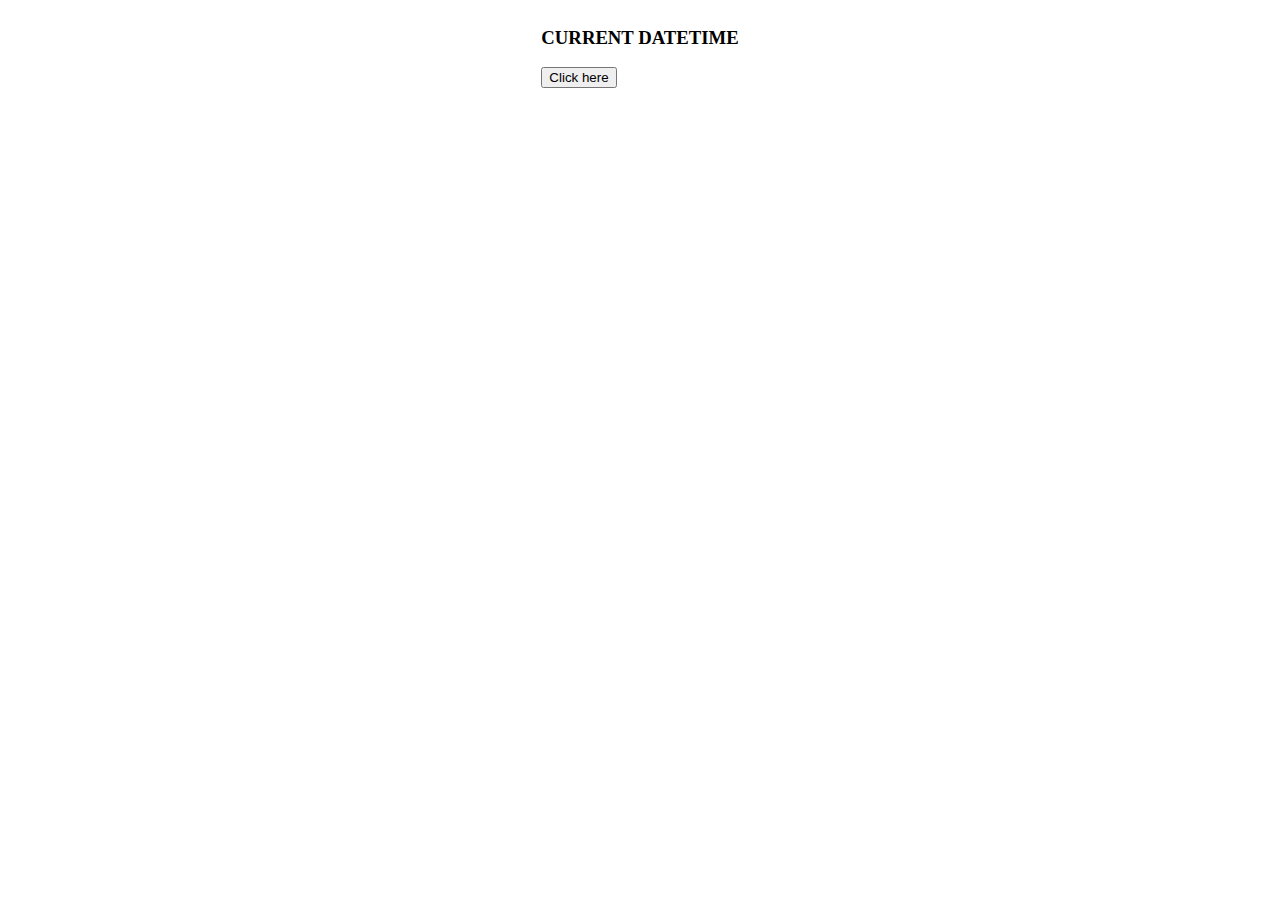
<file: datetime/index.html>
<!DOCTYPE html>
<html>
    <head>
     <title>
         DOM
     </title>
     <meta charset="UTF-8">
     <meta name="viewport" content="width=device-width, initial-scale=1.0" />
     <link rel="apple-touch-icon" sizes="180x180" href="../assets/favicon_io (3)/android-chrome-192x192.png">
     <link rel="icon" type="image/png" sizes="32x32" href="../assets/favicon_io (3)/favicon-32x32.png">
     <link rel="icon" type="image/png" sizes="16x16" href="../assets/favicon_io (3)/favicon-16x16.png">
     <script defer src="../assets/fontawesome-free-5.14.0-web/fontawesome-free-5.14.0-web/js/all.js"></script>
     <link rel="stylesheet" href="./style.css">
    </head>
    <body>
        <section class="container">
            <h3 class="title">CURRENT DATETIME</h3>
            <button type="button" class="btn btn-datetime">Click here</button>
            <span class="date-wrapper datetime-hidden">
                <i class="fas fa-calendar-alt"></i>
            </span>
            <span class="time-wrapper datetime-hidden">
                <i class="far fa-clock"></i>
            </span>
        </section>
      <script type = "module" src="./script.js"></script>
    </body>
</html>
</file>
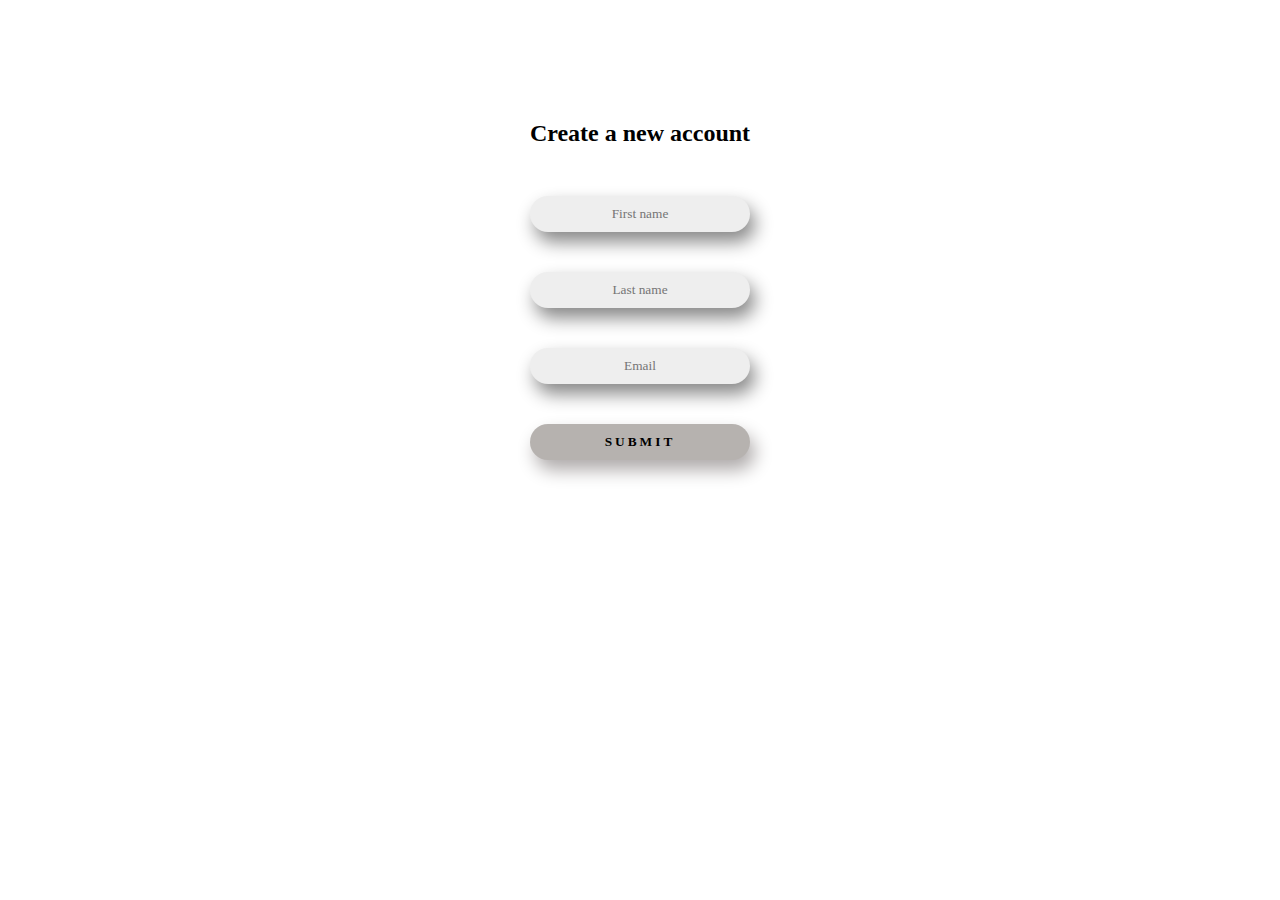
<file: form/index.html>
<!DOCTYPE html>
<html>
    <head>
        <title>
          Register page
        </title>
        <meta charset="UTF-8">
        <meta name="viewport" content="width=device-width, initial-scale=1.0" />
        <link rel="apple-touch-icon" sizes="180x180" href="../assets/favicon_io (3)/android-chrome-192x192.png">
        <link rel="icon" type="image/png" sizes="32x32" href="../assets/favicon_io (3)/favicon-32x32.png">
        <link rel="icon" type="image/png" sizes="16x16" href="../assets/favicon_io (3)/favicon-16x16.png">
        <script defer src="../assets/fontawesome-free-5.14.0-web/fontawesome-free-5.14.0-web/js/all.js"></script>
        <link rel="stylesheet" href="./style.css" />
    </head>
    <body>
        <div class="wrapper">
            <form id="login-form">
                <h2 class="main-heading">Create a new account</h2>
                <input type="text" id="fname" placeholder = "First name" >
                <input type="text" id="lname" placeholder = "Last name" >
                <input type="email" id="email" placeholder="Email">
                <input type="submit" value="SUBMIT" id="submit-btn">
              </form>
     <script src="./script.js"></script>
    </body>
</html>
</file>
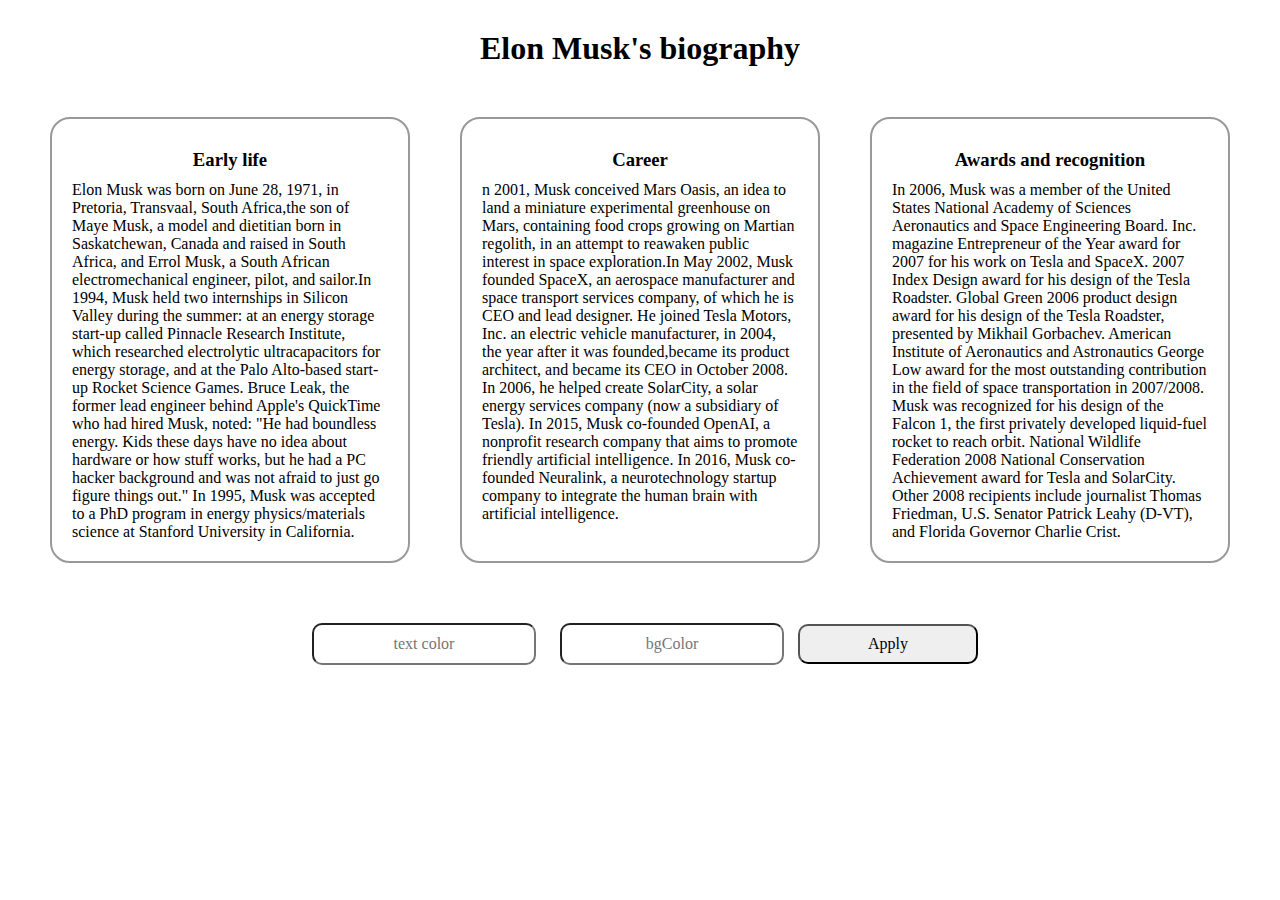
<file: paragraphs/index.html>
<!DOCTYPE html>
<html>
    <head>
        <title>
            Elon Musk
        </title>
        <meta charset="UTF-8">
        <meta name="viewport" content="width=device-width, initial-scale=1.0" />
        <link rel="apple-touch-icon" sizes="180x180" href="../assets/favicon_io (4)/apple-touch-icon.png">
        <link rel="icon" type="image/png" sizes="32x32" href="../assets/favicon_io (4)/favicon-32x32.png">
        <link rel="icon" type="image/png" sizes="16x16" href="../assets/favicon_io (4)/favicon-16x16.png">
        <link rel="manifest" href="/site.webmanifest">
         <script defer src="../assets/fontawesome-free-5.14.0-web/fontawesome-free-5.14.0-web/js/all.js"></script>
        <link rel="stylesheet" href="./style.css" />
    </head>
    <body>
        <h1>Elon Musk's biography</h1>
        <div class="main-content-wrapper">
            <div class="content-item">
                <h3 class="content-title">Early life</h3>
                <p>Elon Musk was born on June 28, 1971, in Pretoria, Transvaal, South Africa,the son of Maye Musk, a model and dietitian born in Saskatchewan, Canada and raised in South Africa, and Errol Musk, a South African electromechanical engineer, pilot, and sailor.In 1994, Musk held two internships in Silicon Valley during the summer: at an energy storage start-up called Pinnacle Research Institute, which researched electrolytic ultracapacitors for energy storage, and at the Palo Alto-based start-up Rocket Science Games. Bruce Leak, the former lead engineer behind Apple's QuickTime who had hired Musk, noted: "He had boundless energy. Kids these days have no idea about hardware or how stuff works, but he had a PC hacker background and was not afraid to just go figure things out."
                In 1995, Musk was accepted to a PhD program in energy physics/materials science at Stanford University in California.</p>
            </div>
            <div class="content-item">
                <h3 class="content-title">Career</h3>
                <p>n 2001, Musk conceived Mars Oasis, an idea to land a miniature experimental greenhouse on Mars, containing food crops growing on Martian regolith, in an attempt to reawaken public interest in space exploration.In May 2002, Musk founded SpaceX, an aerospace manufacturer and space transport services company, of which he is CEO and lead designer. He joined Tesla Motors, Inc. an electric vehicle manufacturer, in 2004, the year after it was founded,became its product architect, and became its CEO in October 2008. In 2006, he helped create SolarCity, a solar energy services company (now a subsidiary of Tesla). In 2015, Musk co-founded OpenAI, a nonprofit research company that aims to promote friendly artificial intelligence.  In 2016, Musk co-founded Neuralink, a neurotechnology startup company to integrate the human brain with artificial intelligence. </p>
            </div>
            <div class="content-item">
                <h3 class="content-title">Awards and recognition</h3>
                <p>In 2006, Musk was a member of the United States National    Academy of Sciences Aeronautics and Space Engineering Board.
                Inc. magazine Entrepreneur of the Year award for 2007 for his work on Tesla and SpaceX.
                2007 Index Design award for his design of the Tesla Roadster. Global Green 2006 product design award for his design of the Tesla Roadster, presented by Mikhail Gorbachev.
                American Institute of Aeronautics and Astronautics George Low award for the most outstanding contribution in the field of space transportation in 2007/2008. Musk was recognized for his design of the Falcon 1, the first privately developed liquid-fuel rocket to reach orbit.
                National Wildlife Federation 2008 National Conservation Achievement award for Tesla and SolarCity. Other 2008 recipients include journalist Thomas Friedman, U.S. Senator Patrick Leahy (D-VT), and Florida Governor Charlie Crist.</p>
            </div>
        </div>
        <section class="buttons">
            <input type="text" class='btn btn-color' placeholder="text color">
            <input type="text" class='btn btn-bgColor' placeholder="bgColor">
            <button id = "btn-apply">Apply</button>
        </section>
      <script type="module" src="./script.js"></script>
    </body>
</html>
</file>
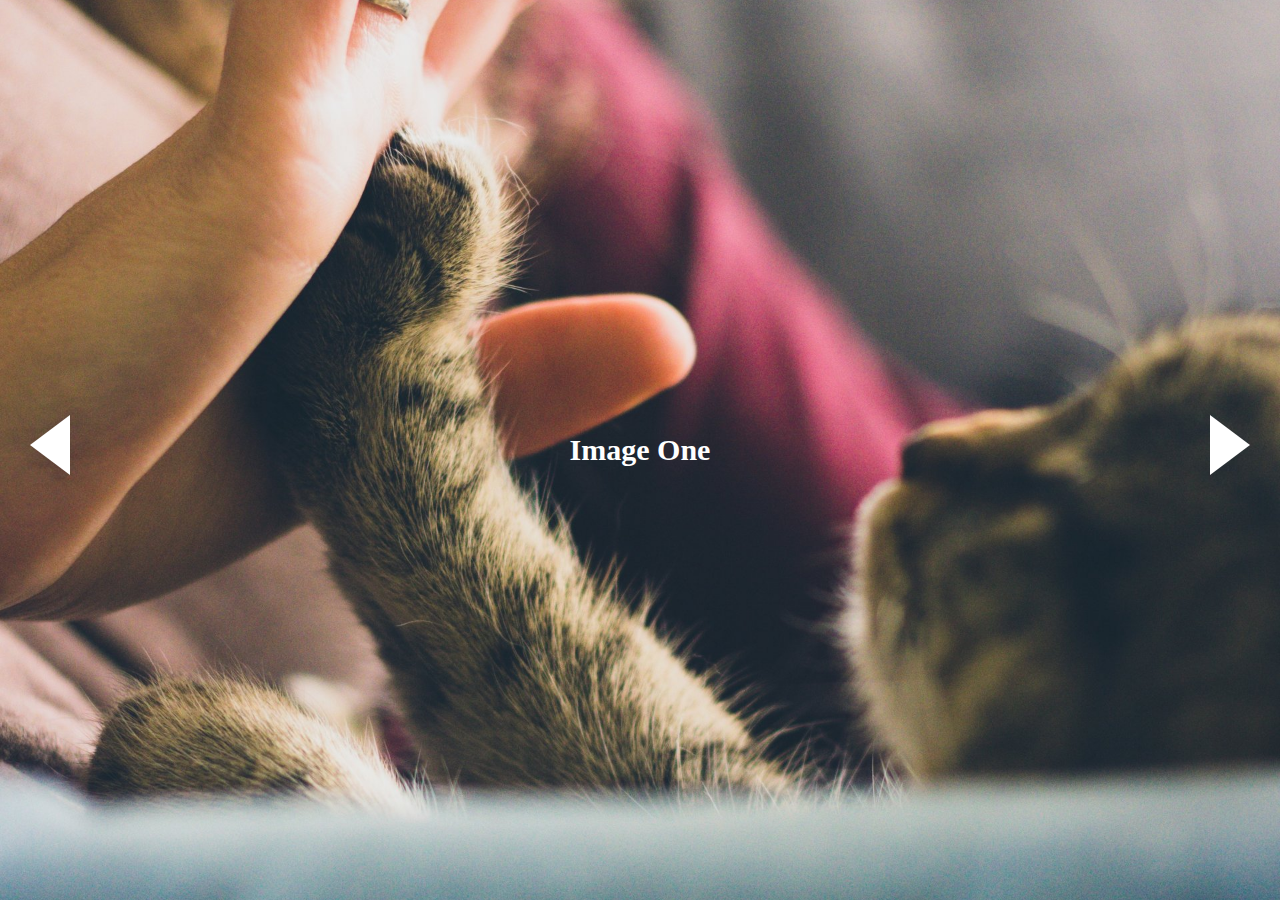
<file: slider/index.html>
<!DOCTYPE html>
<html>
    <head>
        <title>
          Slider
        </title>
        <meta charset="UTF-8">
        <meta name="viewport" content="width=device-width, initial-scale=1.0" />
        <link rel="apple-touch-icon" sizes="180x180" href="../assets/favicon_io (3)/android-chrome-192x192.png">
        <link rel="icon" type="image/png" sizes="32x32" href="../assets/favicon_io (3)/favicon-32x32.png">
        <link rel="icon" type="image/png" sizes="16x16" href="../assets/favicon_io (3)/favicon-16x16.png">
         <script defer src="../assets/fontawesome-free-5.14.0-web/fontawesome-free-5.14.0-web/js/all.js"></script>
        <link rel="stylesheet" href="./style.css" />
    </head>
    <body>
        <section class="wrapper">
            <div class="arrow arrow-left">
            </div>
            <div id="slider">
              <div class="slide slide1">
                <div class="slide-content">
                  <h2>Image One</h2>
                </div>
              </div>
              <div class="slide slide2">
                <div class="slide-content">
                  <h2>Image Two</h2>
                </div>
              </div>
              <div class="slide slide3">
                <div class="slide-content">
                  <h2>Image Three</h2>
                </div>
              </div>
              <div class="slide slide4">
                <div class="slide-content">
                  <h2>Image Four</h2>
                </div>
              </div>
            </div>
            <div class="arrow arrow-right"></div>
        </section>
     <script type = 'module' src="./script.js"></script>
    </body>
</html>
</file>
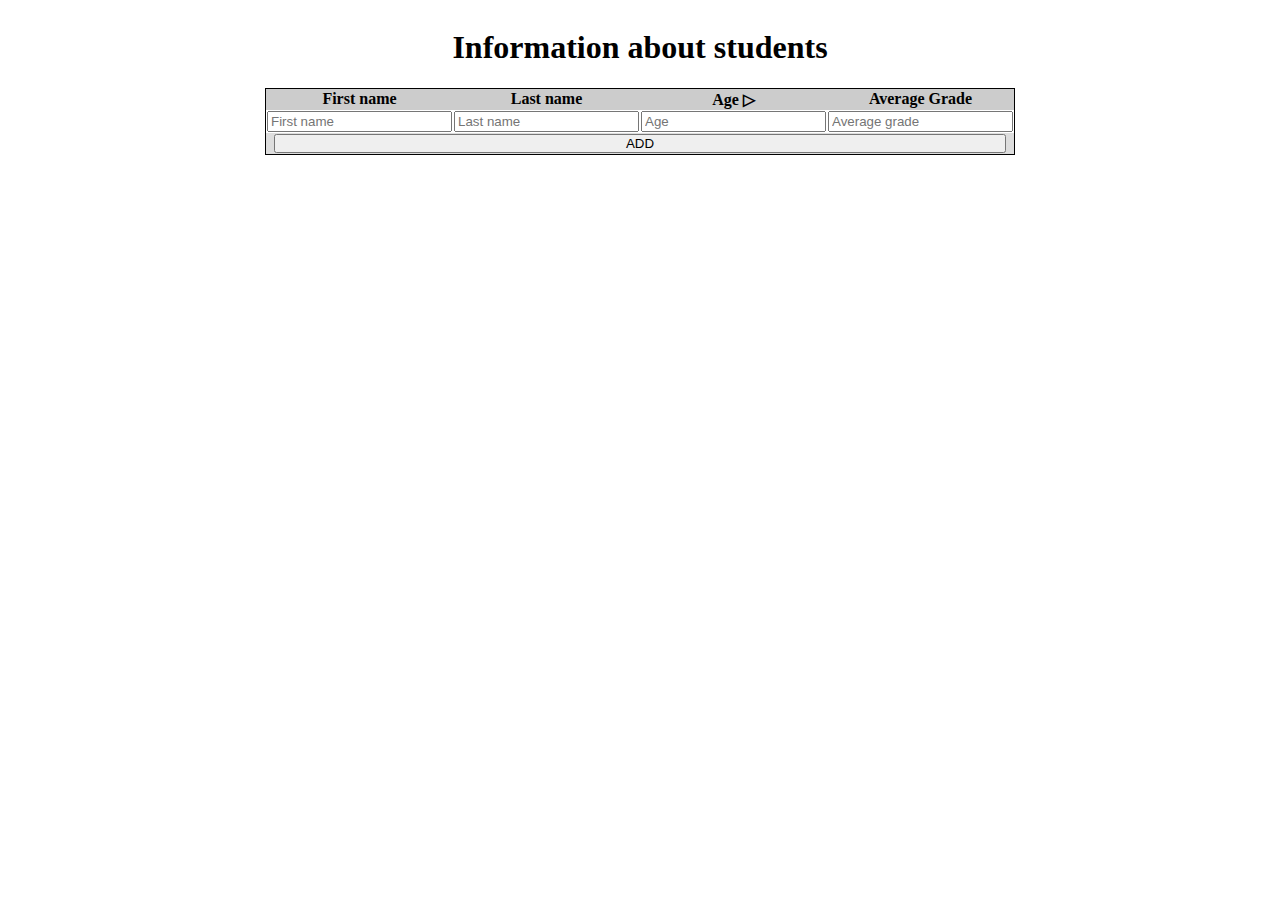
<file: table/index.html>
<!DOCTYPE html>
<html>
    <head>
     <title>
         Table
     </title>
     <meta charset="UTF-8">
     <meta name="viewport" content="width=device-width, initial-scale=1.0" />
     <link rel="apple-touch-icon" sizes="180x180" href="../assets/favicon_io (3)/android-chrome-192x192.png">
     <link rel="icon" type="image/png" sizes="32x32" href="../assets/favicon_io (3)/favicon-32x32.png">
     <link rel="icon" type="image/png" sizes="16x16" href="../assets/favicon_io (3)/favicon-16x16.png">
     <script defer src="../assets/fontawesome-free-5.14.0-web/fontawesome-free-5.14.0-web/js/all.js"></script>
     <link rel="stylesheet" href="./style.css">
    </head>
    <body>
    <section class="container">
        <h1 id="title">Information about students</h1>
        <table id="table">
            <thead>
                <tr>
                    <th>First name</th>
                    <th>Last name</th>
                    <th id = "ageCol">Age 
                        <span id="sort-icon">▷</span>
                    </th>
                    <th>Average Grade</th>
                 </tr>
            </thead>
            <tbody id="tbody">
               
            </tbody>
            <tfoot>
                <tr>
                    <td class="tfoot-input"><input type="text" id="fname" name="fname" placeholder="First name"></td>
                    <td class="tfoot-input"><input type="text" id="lname" name="lname" placeholder="Last name"></td>
                    <td class="tfoot-input"><input type="number" id="age" name="age" placeholder="Age"></td>
                    <td id="last-td"><input type="number" id="grade" name="grade" placeholder="Average grade"></td>
                </tr>
                <tr>
                    <td colspan="4"><input type="submit" value="ADD" id="add-btn"></td>
                </tr>
            </tfoot>
        </table>
    </section> 
     <script type = "module" src="./script.js"></script>
    </body>
</html>
</file>
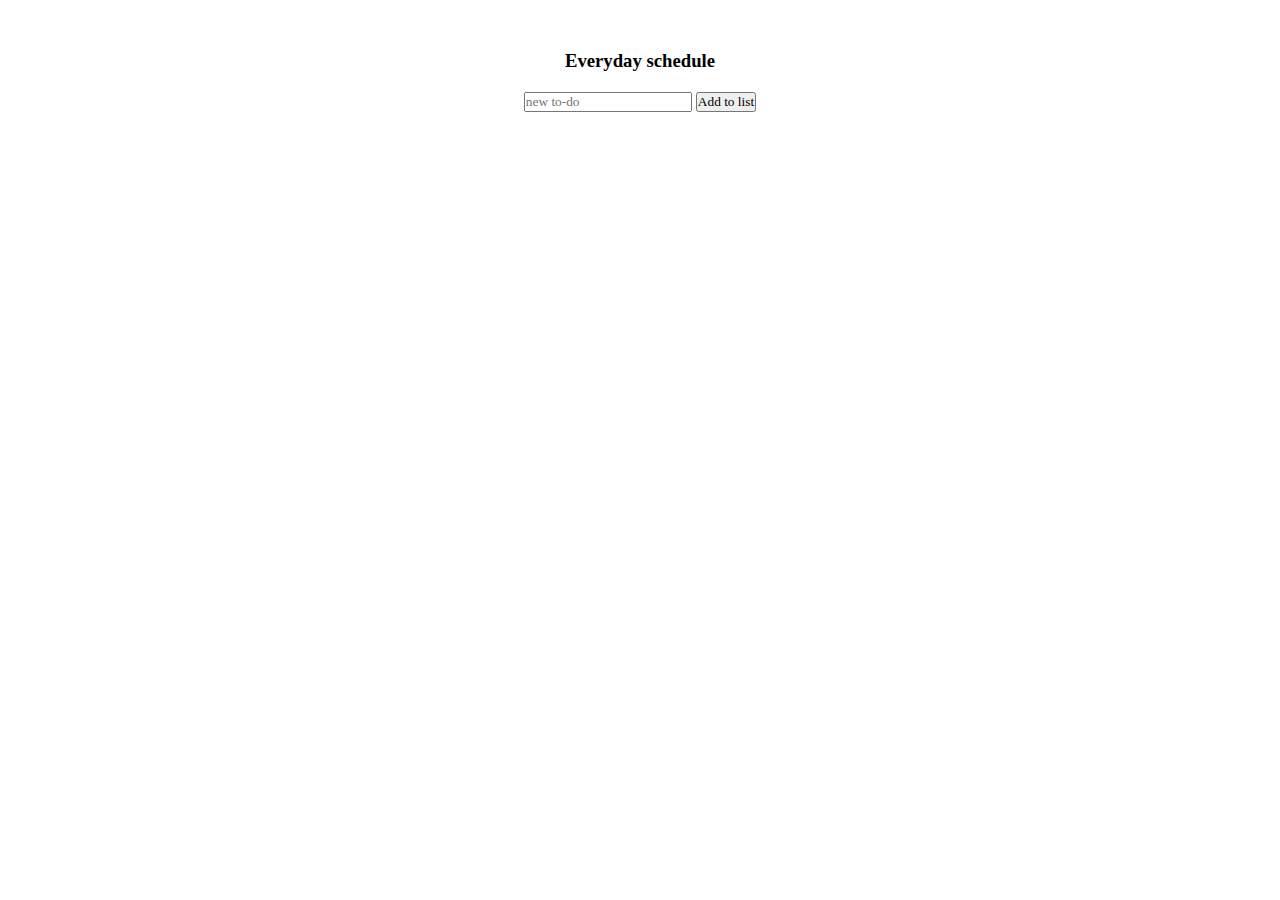
<file: to-do-list/index.html>
<!DOCTYPE html>
<html>
    <head>
     <title>
         To-Do-List
     </title>
     <meta charset="UTF-8">
     <meta name="viewport" content="width=device-width, initial-scale=1.0" />
     <link rel="apple-touch-icon" sizes="180x180" href="../assets/favicon_io (3)/android-chrome-192x192.png">
     <link rel="icon" type="image/png" sizes="32x32" href="../assets/favicon_io (3)/favicon-32x32.png">
     <link rel="icon" type="image/png" sizes="16x16" href="../assets/favicon_io (3)/favicon-16x16.png">
     <link rel="manifest" href="/site.webmanifest">
     <script defer src="../assets/fontawesome-free-5.14.0-web/fontawesome-free-5.14.0-web/js/all.js"></script>
     <link rel="stylesheet" href="./style.css">
    </head>
    <body>
        <section class="container">
           <h3 class="title">Everyday schedule</h3>
            <form class="todo-form">
                <input type = "text" id = "text-input" placeholder="new to-do">
                <button type="submit" id = "submit-btn">Add to list</button>
            </form>
            <p class="todo-body"></p>
        </section>
      <script type = "module" src="./script.js"></script>
    </body>
</html>
</file>
<file: datetime/style.css>
body {
    display: flex;
    justify-content: center;
    font-family: Georgia, 'Times New Roman', Times, serif;
}

.container h3 {
    text-align: center;
}

.datetime-hidden {
    display: none;
}

.datetime-inline {
    display: inline;
}
</file>
<file: form/style.css>
* {
    margin: 0;
    padding: 0;
    box-sizing: border-box;
    font-family: Georgia, 'Times New Roman', Times, serif;
 }

 .wrapper {
    display: grid;
    grid-template-columns: repeat(1, 1fr);
    justify-items: center;
 
    width: 100%;
    height: 100%;
    padding: 120px;
    text-align: center;
 }
 
 #login-form {
    display: grid;
    grid-template-rows: repeat(4, 1fr);
    align-content: center;
    height: 100%;
    max-width: 70%;
    grid-row-gap: 40px;
 }
 
 #email, #lname, #fname {
    padding:10px 25px;
    border-radius: 50px;
 
    border: none;
    background: #eee;
    box-shadow: 5px 10px 18px #888888;
    text-align: center;
 }
 
 #submit-btn {
    background-color: #B6B2AF;;
    color: black;
    padding: 10px 20.8px;
    text-decoration: none;
    border: 0;
    box-shadow: 5px 10px 18px #afabab;
    border-radius: 30px;
    letter-spacing: 3px;
    font-weight: 600;
    cursor: pointer; 
    color:black;
 }

 #submit-btn:hover {
    background:#707070;
 }
 
 .light-text {
    color: #777;
 }

 .dark-text {
    text-decoration: underline;
    opacity: .6;
    font-size: 15px;
 }
 
 a {
    color: black;
    text-decoration: none;
 }
</file>
<file: paragraphs/style.css>
* {
    margin: 0;
    padding: 0;
    box-sizing: border-box;
    font-family: Georgia, 'Times New Roman', Times, serif;
 }

h1 {
    text-align: center;
    margin-top: 30px;
}

.main-content-wrapper {
    display: grid;
    grid-template-columns: repeat(3, 1fr);
    grid-gap: 50px;
    margin: 50px;
}

.content-title {
    text-align: center;
    padding: 10px;
}

.content-item {
    border: 2px solid #999999;
    border-radius: 20px;
    padding: 20px;
}

.buttons {
    text-align: center;
}

.btn {
    margin: 10px;
    padding: 10px;
    font-size: 16px;
    border-radius: 10px;
    text-align: center;
}

#btn-apply{
    width: 180px;
    height: 40px;
    border-radius: 10px;
    font-size: 16px;
}
</file>
<file: slider/style.css>
body, #slider, .wrapper, .slide-content {
    margin: 0;
    padding: 0;
    font-family: Georgia, 'Times New Roman', Times, serif;
    width: 100%;
    height: 100vh;
    overflow-x: hidden;
}

.wrap {
    position: relative;
}
  
.slide {
    background-size: cover;
    background-position: center;
    background-repeat: no-repeat;
}

.slide1 {background-image: url(../assets/‫img1.jpg);}
.slide2 {background-image: url(../assets/img2.jpg);}
.slide3 {background-image: url(../assets/img3.jpg);}
.slide4 {background-image: url(../assets/img4.jpg);}

.slide-content {
    display: flex;
    flex-direction: column;
    justify-content: center;
    align-items: center;
    text-align: center;
}

h2 {
    font-size: 30px;
    color: white;
}

.arrow {
    position: absolute;
}

.arrow {
    cursor: pointer;
    position: absolute;
    top: 50%;
    margin-top: -35px;
    width: 0;
    height: 0;
    border-style: solid;
  }
  
.arrow-left {
    border-width: 30px 40px 30px 0;
    border-color: transparent #fff transparent transparent;
    left: 0;
    margin-left: 30px;
  }
  
.arrow-right {
    border-width: 30px 0 30px 40px;
    border-color: transparent transparent transparent #fff;
    right: 0;
    margin-right: 30px;
  }
  

.isHidden {
    display: none;
}
</file>
<file: table/style.css>
body {
    display: flex;
    justify-content: center;
    font-family: Georgia, 'Times New Roman', Times, serif;
}

table {
    border: 1px solid black;
    border-collapse: collapse;
}

thead {
    background-color: #CCCCCC;
}

tr:nth-child(even) {
    background-color: #dddddd;

}

tbody td {
    text-align: center;
    padding: 10px;
}

#title {
    text-align: center;
}

#add-btn {
    right: 0;
    padding: 0 350px;
}

#grade {
    position: relative;
    left: 0;
}

tfoot {
    text-align: center;
}
</file>
<file: to-do-list/style.css>
* {
    margin: 0;
    padding: 0;
    box-sizing: border-box;
    font-family: Georgia, 'Times New Roman', Times, serif;
 }

 .container {
    display: grid;
    grid-template-columns: repeat(1, 1fr);
    justify-items: center;
    gap: 20px;
    margin-top: 50px;
    width: 100%;
    height: 100%;
    text-align: center;
 }

.todo-hover {
    font-size: 20px;
    color: #cccccc;
}

.task-complete {
    font-style: italic;
    text-decoration: line-through;
}
</file>
